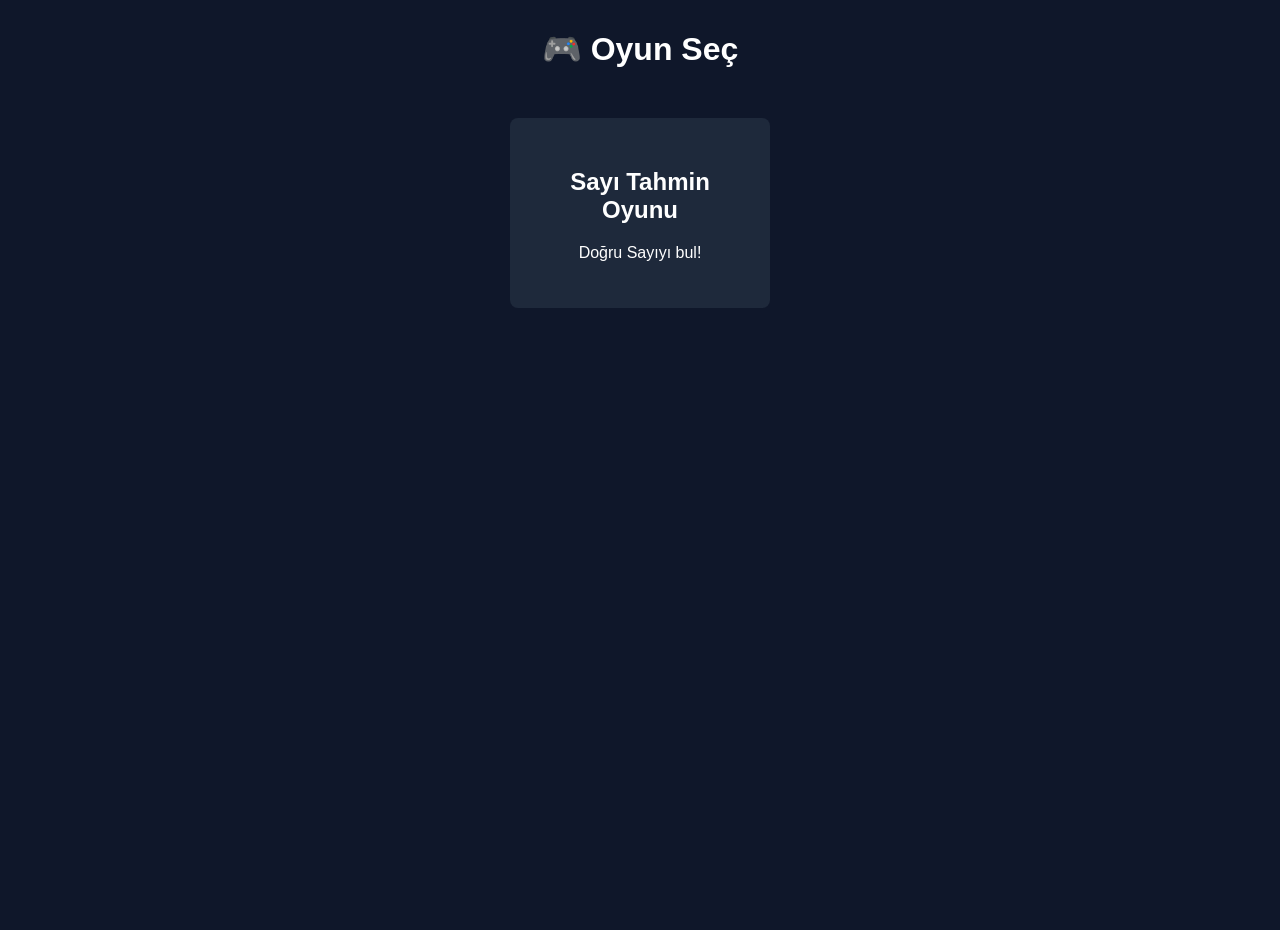
<file: index.html>
<!DOCTYPE html>
<html lang="tr">
<head>
    <meta charset="UTF-8">
    <meta name="viewport" content="width=device-width, initial-scale=1.0">
    <title>Mini Game Hub</title>
    <link rel="stylesheet" href="style.css">
</head>
<body>

<h1>🎮 Oyun Seç</h1>

<div class="games">

    <a href="games/guess/guess.html" class="card">
        <h2>Sayı Tahmin Oyunu</h2>
        <p>Doğru Sayıyı bul!</p>
    </a>
</div>

<script>
    document.querySelectorAll(".card").forEach((card) => {
        card.addEventListener("click", (event) => {
            if (event.ctrlKey || event.metaKey || event.shiftKey || event.button !== 0) {
                return;
            }

            event.preventDefault();
            card.classList.add("launching");
            document.body.classList.add("is-launching");

            setTimeout(() => {
                window.location.href = card.href;
            }, 1100);
        });
    });
</script>

</body>
</html>
</file>
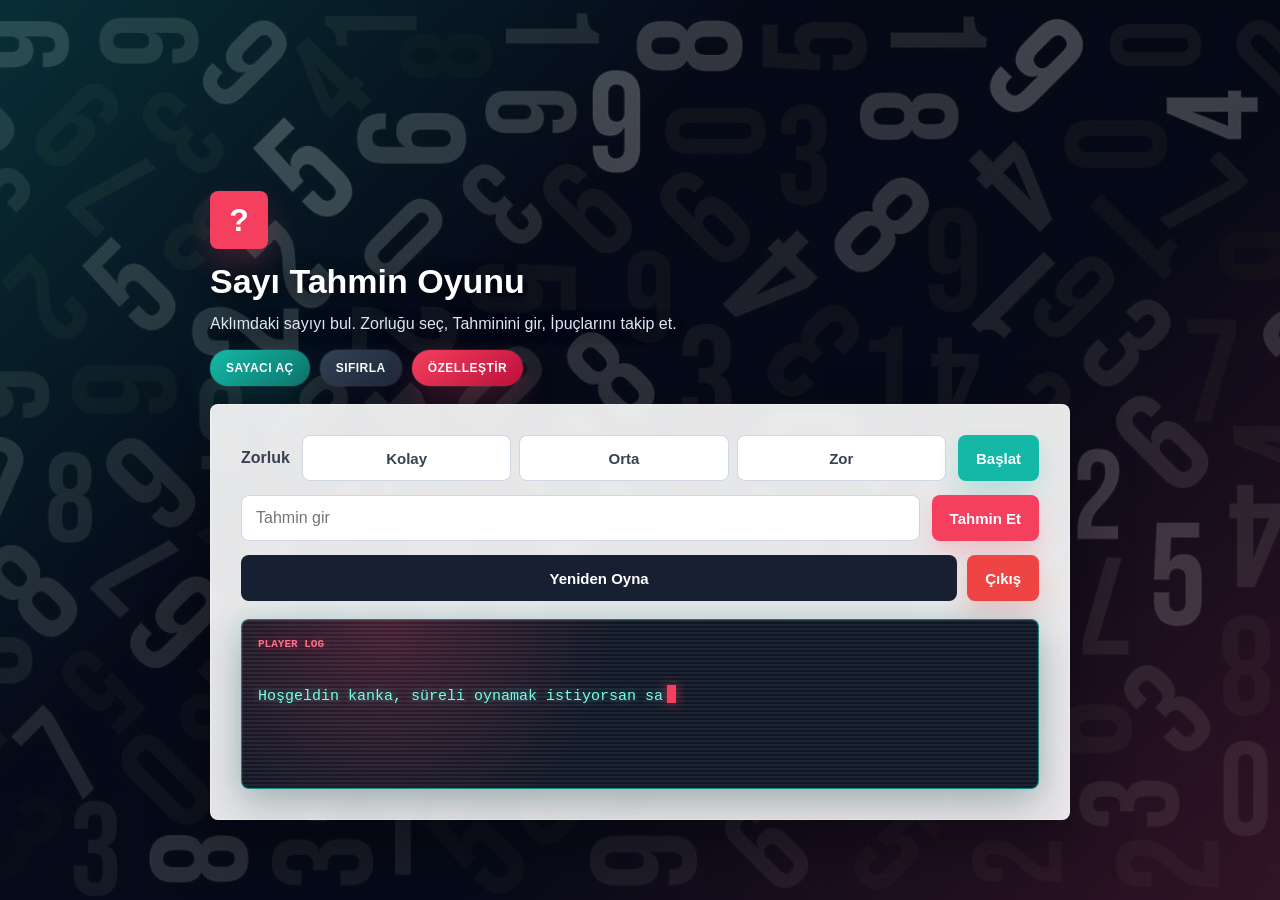
<file: games/guess/guess.html>
<!DOCTYPE html>
<html lang="tr">

<head>
    <meta charset="UTF-8">
    <meta name="viewport" content="width=device-width, initial-scale=1.0">
    <title>Sayı Tahmin Oyunu</title>
    <link rel="stylesheet" href="../../style.css">
</head>

<body class="guess-page">

<div class="countdown-widget" id="countdownWidget" aria-live="polite">
    <div class="countdown-content">
        <span class="countdown-label">Kalan Süre⏰</span>
        <strong class="countdown-time" id="countdownTime">00:00:00</strong>
    </div>
</div>

<main class="guess-game">
    <section class="guess-hero" aria-label="Sayı tahmin oyunu">
        <div class="number-badge">?</div>
        <h2>Sayı Tahmin Oyunu</h2>
        <p>Aklımdaki sayıyı bul. Zorluğu seç, Tahminini gir, İpuçlarını takip et.</p>
        <div class="countdown-actions">
            <button type="button" class="countdown-toggle" id="countdownToggle" aria-expanded="false">
                Sayacı Aç
            </button>
            <button type="button" class="countdown-toggle countdown-reset" id="countdownReset">
                Sıfırla
            </button>
            <button type="button" class="countdown-toggle countdown-customize" id="customizeToggle" aria-expanded="false">
                Özelleştir
            </button>
        </div>
    </section>

    <section class="custom-panel" id="customPanel" aria-label="Özel oyun ayarları" hidden>
        <div class="custom-grid">
            <label>
                <span>1'den kaça kadar olacağını seç</span>
                <input type="number" id="customMaxNumber" min="10" max="9999" value="100">
            </label>
            <label>
                <span>Süre (saniye)</span>
                <input type="number" id="customTimeLimit" min="0" max="3600" value="60">
            </label>
            <label>
                <span>İpucu Durumu</span>
                <select id="customHintMode">
                    <option value="always">Her yanlışta ver</option>
                    <option value="sometimes" selected>Ara sıra ver</option>
                    <option value="never">Verme</option>
                </select>
            </label>
        </div>
        <button class="btn btn-primary" type="button" id="applyCustomSettings">Özel Modu Seç</button>
    </section>

    <section class="game-panel">
        <div class="control-row">
            <span class="difficulty-label">Zorluk</span>
            <div class="difficulty-buttons" id="difficulty">
                <button class="difficulty-btn" type="button" data-difficulty="kolay" onclick="selectDifficulty(this)">Kolay</button>
                <button class="difficulty-btn" type="button" data-difficulty="orta" onclick="selectDifficulty(this)">Orta</button>
                <button class="difficulty-btn" type="button" data-difficulty="zor" onclick="selectDifficulty(this)">Zor</button>
            </div>
            <button class="btn btn-primary" onclick="startGame()">Başlat</button>
        </div>

        <div class="guess-row">
            <input type="number" id="guessInput" placeholder="Tahmin gir">
            <button class="btn btn-accent" onclick="checkGuess()">Tahmin Et</button>
        </div>

        <div class="panel-actions">
            <button class="btn btn-secondary" onclick="restartGame()">Yeniden Oyna</button>
            <a class="btn btn-exit" id="exitButton" href="../../index.html">Çıkış</a>
        </div>

        <pre id="output" class="game-output"></pre>
    </section>
</main>

<script src="game.js"></script>

</body>
</html>
</file>
<file: style.css>
* {
  box-sizing: border-box;
}

body {
  min-height: 100vh;
  margin: 0;
  overflow-x: hidden;
  font-family: Arial, sans-serif;
  background: #0f172a;
  color: white;
  text-align: center;
}

body.is-launching,
body.is-exiting {
  overflow: hidden;
}

body.is-launching::before,
body.is-exiting::before {
  content: "";
  position: fixed;
  inset: 0;
  z-index: 20;
  background:
    radial-gradient(circle at center, rgba(20, 184, 166, 0.45), transparent 26%),
    radial-gradient(circle at center, rgba(244, 63, 94, 0.28), transparent 42%),
    rgba(15, 23, 42, 0.94);
  animation: launchScreen 1.15s ease forwards;
}

body.is-launching::after,
body.is-exiting::after {
  position: fixed;
  left: 50%;
  top: 50%;
  z-index: 21;
  width: max-content;
  max-width: calc(100% - 32px);
  color: #ffffff;
  font-size: 24px;
  font-weight: 900;
  letter-spacing: 0;
  text-align: center;
  white-space: nowrap;
  text-shadow:
    0 0 12px rgba(20, 184, 166, 0.9),
    0 0 24px rgba(244, 63, 94, 0.75);
  transform: translate(-50%, -50%) scale(0.75);
  animation: launchText 1.15s ease forwards;
}

body.is-launching::after {
  content: "Oyun Başlıyor";
}

body.is-exiting::after {
  content: "Oyundan Çıkılıyor";
}

h1 {
  margin-top: 30px;
  padding: 0 18px;
  line-height: 1.2;
}

.countdown-widget {
  position: fixed;
  top: 18px;
  right: 18px;
  z-index: 15;
  display: flex;
  flex-direction: column;
  align-items: flex-end;
  gap: 8px;
}

.countdown-toggle {
  border: 0;
  border-radius: 999px;
  padding: 10px 14px;
  background: rgba(15, 23, 42, 0.92);
  color: #ffffff;
  font-size: 13px;
  font-weight: 700;
  cursor: pointer;
  box-shadow: 0 10px 24px rgba(0, 0, 0, 0.22);
  transition: transform 0.18s ease, background 0.18s ease;
}

.countdown-toggle:hover {
  transform: translateY(-1px);
  background: rgba(30, 41, 59, 0.96);
}

.countdown-content {
  min-width: 170px;
  padding: 12px 14px;
  overflow: hidden;
  border: 1px solid rgba(255, 255, 255, 0.16);
  border-radius: 14px;
  background: rgba(15, 23, 42, 0.88);
  backdrop-filter: blur(10px);
  box-shadow: 0 16px 34px rgba(0, 0, 0, 0.24);
  text-align: right;
  opacity: 1;
  transform: translateY(0) scale(1);
  transform-origin: bottom left;
  max-height: 180px;
  transition:
    opacity 0.24s ease,
    transform 0.24s ease,
    max-height 0.24s ease,
    padding 0.24s ease,
    border-color 0.24s ease;
}

.countdown-widget:not(.is-open) .countdown-content {
  opacity: 0;
  transform: translateY(-8px) scale(0.96);
  max-height: 0;
  padding-top: 0;
  padding-bottom: 0;
  border-color: rgba(255, 255, 255, 0);
  pointer-events: none;
}

.countdown-label {
  display: block;
  margin-bottom: 4px;
  color: #cbd5e1;
  font-size: 12px;
  font-weight: 700;
  letter-spacing: 0.04em;
  text-transform: uppercase;
}

.countdown-time {
  display: block;
  color: #ffffff;
  font-size: 28px;
  line-height: 1;
  text-shadow: 0 0 16px rgba(20, 184, 166, 0.34);
}

.guess-page .countdown-widget {
  position: static;
  width: min(860px, 100%);
  margin: 0 0 14px;
  padding: 0 18px;
  align-items: stretch;
  transition: transform 0.24s ease;
}

.guess-page .countdown-content {
  position: relative;
  min-width: 0;
  padding: 18px 22px;
  border: 1px solid rgba(255, 255, 255, 0.26);
  border-radius: 22px;
  background:
    linear-gradient(135deg, rgba(15, 23, 42, 0.9), rgba(15, 23, 42, 0.72)),
    radial-gradient(circle at top left, rgba(20, 184, 166, 0.22), transparent 42%);
  box-shadow:
    0 24px 48px rgba(8, 13, 28, 0.28),
    inset 0 1px 0 rgba(255, 255, 255, 0.08);
  text-align: left;
}

.guess-page .countdown-content::before {
  content: "";
  position: absolute;
  inset: 0;
  border-radius: inherit;
  background: linear-gradient(90deg, rgba(20, 184, 166, 0.18), rgba(244, 63, 94, 0.08));
  opacity: 0.9;
  pointer-events: none;
}

.guess-page .countdown-toggle {
  display: inline-flex;
  align-items: center;
  justify-content: center;
  margin-top: 14px;
  padding: 11px 16px;
  background: linear-gradient(135deg, #14b8a6, #0f766e);
  color: #f8fafc;
  font-size: 12px;
  font-weight: 800;
  letter-spacing: 0.04em;
  text-transform: uppercase;
  box-shadow:
    0 16px 32px rgba(15, 118, 110, 0.28),
    0 0 0 1px rgba(255, 255, 255, 0.08);
  transition:
    transform 0.18s ease,
    background 0.18s ease,
    box-shadow 0.18s ease,
    margin 0.24s ease;
}

.guess-page .countdown-toggle:hover {
  background: linear-gradient(135deg, #1ac7b4, #0f8b81);
  box-shadow:
    0 18px 34px rgba(15, 118, 110, 0.34),
    0 0 0 1px rgba(255, 255, 255, 0.12);
}

.guess-page .countdown-toggle.is-locked {
  position: relative;
}

.guess-page .countdown-toggle.is-locked::after {
  content: "🔒";
  position: absolute;
  top: -8px;
  right: -8px;
  display: grid;
  place-items: center;
  width: 22px;
  height: 22px;
  border-radius: 999px;
  background: #0f172a;
  box-shadow: 0 8px 18px rgba(15, 23, 42, 0.28);
  font-size: 12px;
  animation: lockPop 0.26s ease;
}

.guess-page .countdown-toggle.is-unlocking::after {
  content: "🔒";
  position: absolute;
  top: -8px;
  right: -8px;
  display: grid;
  place-items: center;
  width: 22px;
  height: 22px;
  border-radius: 999px;
  background: #0f172a;
  box-shadow: 0 8px 18px rgba(15, 23, 42, 0.28);
  font-size: 12px;
  pointer-events: none;
  animation: lockFadeOut 0.24s ease forwards;
}

@keyframes lockPop {
  0% {
    opacity: 0;
    transform: scale(0.4) rotate(-18deg);
  }

  65% {
    opacity: 1;
    transform: scale(1.12) rotate(6deg);
  }

  100% {
    opacity: 1;
    transform: scale(1) rotate(0deg);
  }
}

@keyframes lockFadeOut {
  0% {
    opacity: 1;
    transform: scale(1) rotate(0deg);
  }

  100% {
    opacity: 0;
    transform: scale(0.45) rotate(18deg);
  }
}

.countdown-actions {
  display: flex;
  flex-wrap: wrap;
  gap: 10px;
}

.guess-page .countdown-reset {
  background: linear-gradient(135deg, #334155, #1e293b);
  box-shadow:
    0 16px 32px rgba(15, 23, 42, 0.24),
    0 0 0 1px rgba(255, 255, 255, 0.08);
}

.guess-page .countdown-reset:hover {
  background: linear-gradient(135deg, #475569, #273449);
}

.guess-page .countdown-customize {
  background: linear-gradient(135deg, #f43f5e, #be123c);
  box-shadow:
    0 16px 32px rgba(244, 63, 94, 0.24),
    0 0 0 1px rgba(255, 255, 255, 0.08);
}

.guess-page .countdown-customize:hover {
  background: linear-gradient(135deg, #fb5270, #d61b48);
}

.guess-page .countdown-widget:not(.is-open) {
  transform: translateY(-2px);
}

.guess-page .countdown-widget:not(.is-open) .countdown-toggle {
  padding-inline: 18px;
  box-shadow:
    0 18px 34px rgba(8, 13, 28, 0.24),
    0 0 0 1px rgba(255, 255, 255, 0.1);
}

.guess-page .countdown-label,
.guess-page .countdown-time {
  position: relative;
  z-index: 1;
}

.guess-page .countdown-label {
  margin-bottom: 10px;
  color: #d9f6f2;
  font-size: 11px;
  letter-spacing: 0.18em;
}

.guess-page .countdown-time {
  font-size: clamp(30px, 5vw, 40px);
  font-weight: 900;
  letter-spacing: 0.04em;
  text-shadow:
    0 0 24px rgba(20, 184, 166, 0.28),
    0 8px 22px rgba(0, 0, 0, 0.24);
}


.games {
  display: flex;
  flex-wrap: wrap;
  justify-content: center;
  gap: 18px;
  margin-top: 50px;
  padding: 0 18px 32px;
}

.card {
  position: relative;
  overflow: hidden;
  background: #1e293b;
  padding: 30px;
  border-radius: 8px;
  text-decoration: none;
  color: white;
  width: min(260px, 100%);
  transition: 0.3s;
}

.card h2,
.card p {
  overflow-wrap: anywhere;
}

.card::before {
  content: "";
  position: absolute;
  inset: -40%;
  background: linear-gradient(120deg, transparent 35%, rgba(255, 255, 255, 0.42), transparent 65%);
  opacity: 0;
  transform: translateX(-80%) rotate(12deg);
}

.card:hover {
  transform: scale(1.1);
  background: #334155;
}

.card.launching {
  pointer-events: none;
  animation: cardLaunch 1.15s ease forwards;
}

.card.launching::before {
  opacity: 1;
  animation: cardShine 0.78s ease forwards;
}

@keyframes cardShine {
  to {
    transform: translateX(80%) rotate(12deg);
  }
}

@keyframes cardLaunch {
  45% {
    transform: scale(1.12) rotate(-1deg);
    box-shadow:
      0 0 0 8px rgba(20, 184, 166, 0.14),
      0 0 38px rgba(20, 184, 166, 0.45);
  }

  100% {
    transform: scale(0.92);
    opacity: 0;
  }
}

@keyframes launchScreen {
  from {
    clip-path: circle(0% at 50% 50%);
    opacity: 0.2;
  }

  to {
    clip-path: circle(150% at 50% 50%);
    opacity: 1;
  }
}

@keyframes launchText {
  40% {
    transform: translate(-50%, -50%) scale(1.08);
  }

  100% {
    transform: translate(-50%, -50%) scale(1);
  }
}

.guess-page {
  min-height: 100vh;
  display: grid;
  place-items: center;
  padding: 32px 18px;
  box-sizing: border-box;
  background:
    linear-gradient(135deg, rgba(20, 184, 166, 0.22), transparent 36%),
    linear-gradient(315deg, rgba(244, 63, 94, 0.18), transparent 38%),
    linear-gradient(rgba(8, 13, 28, 0.62), rgba(8, 13, 28, 0.78)),
    url("images/ssarkaplan.png") center / cover no-repeat fixed;
  color: #f8fafc;
  text-align: left;
}

.guess-game {
  width: min(860px, 100%);
  min-width: 0;
}

.guess-hero {
  margin-bottom: 18px;
}

.number-badge {
  width: 58px;
  height: 58px;
  display: grid;
  place-items: center;
  margin-bottom: 14px;
  border-radius: 8px;
  background: #f43f5e;
  color: #ffffff;
  font-size: 32px;
  font-weight: 800;
  box-shadow: 0 14px 32px rgba(244, 63, 94, 0.24);
}

.guess-hero h2 {
  margin: 0;
  font-size: 34px;
  line-height: 1.1;
  color: #ffffff;
  text-shadow: 0 4px 18px rgba(0, 0, 0, 0.55);
}

.guess-hero p {
  max-width: 560px;
  margin: 10px 0 0;
  color: #dce7f3;
  line-height: 1.6;
  text-shadow: 0 3px 14px rgba(0, 0, 0, 0.5);
}

.game-panel {
  width: 100%;
  padding: 30px;
  border: 1px solid rgba(255, 255, 255, 0.34);
  border-radius: 8px;
  background: rgba(255, 255, 255, 0.9);
  box-shadow: 0 24px 60px rgba(0, 0, 0, 0.34);
  backdrop-filter: blur(8px);
}

.custom-panel {
  width: 100%;
  margin: 0 0 18px;
  padding: 22px;
  border: 1px solid rgba(255, 255, 255, 0.34);
  border-radius: 8px;
  background: rgba(255, 255, 255, 0.92);
  box-shadow: 0 18px 42px rgba(0, 0, 0, 0.26);
  color: #172033;
}

.custom-panel[hidden] {
  display: none;
}

.custom-panel.is-entering {
  animation: customPanelIn 0.78s cubic-bezier(0.16, 1, 0.3, 1) both;
}

.custom-panel.is-leaving {
  animation: customPanelOut 0.26s ease both;
}

@keyframes customPanelIn {
  from {
    opacity: 0;
    transform: translateY(22px) scale(0.98);
    box-shadow:
      0 0 0 rgba(20, 184, 166, 0),
      0 0 0 rgba(244, 63, 94, 0);
  }

  65% {
    opacity: 1;
    transform: translateY(0) scale(1);
    box-shadow:
      0 22px 48px rgba(0, 0, 0, 0.28),
      0 0 28px rgba(20, 184, 166, 0.16);
  }

  to {
    opacity: 1;
    transform: translateY(0) scale(1);
  }
}

@keyframes customPanelOut {
  from {
    opacity: 1;
    transform: translateY(0) scale(1);
  }

  to {
    opacity: 0;
    transform: translateY(16px) scale(0.96);
  }
}

.custom-grid {
  display: grid;
  grid-template-columns: repeat(3, minmax(0, 1fr));
  gap: 12px;
  margin-bottom: 14px;
}

.custom-grid label {
  display: grid;
  gap: 7px;
  min-width: 0;
  color: #384152;
  font-size: 13px;
  font-weight: 800;
}

.custom-grid input,
.custom-grid select {
  width: 100%;
  min-height: 44px;
  border: 1px solid #cfd7e3;
  border-radius: 8px;
  background: #ffffff;
  color: #172033;
  font-size: 15px;
  outline: none;
}

.custom-grid input {
  padding: 0 12px;
}

.custom-grid select {
  padding: 0 10px;
}

.custom-grid input:focus,
.custom-grid select:focus {
  border-color: #14b8a6;
  box-shadow: 0 0 0 4px rgba(20, 184, 166, 0.18);
}

.control-row,
.guess-row {
  display: grid;
  grid-template-columns: auto minmax(0, 1fr) auto;
  gap: 12px;
  align-items: center;
  margin-bottom: 14px;
  min-width: 0;
}

.guess-row {
  grid-template-columns: minmax(0, 1fr) auto;
}

.difficulty-label {
  color: #384152;
  font-weight: 700;
}

#guessInput {
  min-height: 46px;
  box-sizing: border-box;
  border: 1px solid #cfd7e3;
  border-radius: 8px;
  background: #ffffff;
  color: #172033;
  font-size: 16px;
  outline: none;
}

.difficulty-buttons {
  display: grid;
  grid-template-columns: repeat(3, minmax(0, 1fr));
  gap: 8px;
  min-width: 0;
}

#guessInput {
  width: 100%;
  padding: 0 14px;
}

#guessInput:focus {
  border-color: #14b8a6;
  box-shadow: 0 0 0 4px rgba(20, 184, 166, 0.18);
}

.difficulty-btn {
  min-height: 46px;
  border: 1px solid #cfd7e3;
  border-radius: 8px;
  background: #ffffff;
  color: #384152;
  font-size: 15px;
  font-weight: 800;
  cursor: pointer;
  transition: background 0.18s ease, border-color 0.18s ease, color 0.18s ease, transform 0.18s ease, box-shadow 0.18s ease;
}

.difficulty-btn:hover,
.difficulty-btn.active {
  border-color: #14b8a6;
  background: #14b8a6;
  color: #ffffff;
  box-shadow: 0 10px 22px rgba(20, 184, 166, 0.22);
}

.difficulty-btn[data-difficulty="zor"].active {
  border-color: #ef4444;
  background: #ef4444;
  color: #ffffff;
  box-shadow: 0 10px 22px rgba(239, 68, 68, 0.28);
}

.difficulty-btn:hover {
  transform: translateY(-1px);
}

.difficulty-btn.is-locked,
.difficulty-btn.is-unlocking {
  position: relative;
}

.difficulty-btn.is-locked::after,
.difficulty-btn.is-unlocking::after {
  content: "🔒";
  position: absolute;
  top: -8px;
  right: -8px;
  display: grid;
  place-items: center;
  width: 22px;
  height: 22px;
  border-radius: 999px;
  background: #0f172a;
  box-shadow: 0 8px 18px rgba(15, 23, 42, 0.28);
  font-size: 12px;
  pointer-events: none;
}

.difficulty-btn.is-locked::after {
  animation: lockPop 0.26s ease;
}

.difficulty-btn.is-unlocking::after {
  animation: lockFadeOut 0.24s ease forwards;
}

.btn {
  display: inline-grid;
  place-items: center;
  box-sizing: border-box;
  min-height: 46px;
  border: 0;
  border-radius: 8px;
  padding: 0 18px;
  color: #ffffff;
  font-size: 15px;
  font-weight: 800;
  cursor: pointer;
  text-decoration: none;
  white-space: nowrap;
  transition: transform 0.18s ease, box-shadow 0.18s ease, background 0.18s ease;
}

.btn:hover {
  transform: translateY(-1px);
}

.btn:active {
  transform: translateY(0);
}

.btn-primary {
  background: #14b8a6;
  box-shadow: 0 12px 24px rgba(20, 184, 166, 0.22);
}

.btn-primary:hover {
  background: #0f9f90;
}

.btn-accent {
  background: #f43f5e;
  box-shadow: 0 12px 24px rgba(244, 63, 94, 0.22);
}

.btn-accent:hover {
  background: #dd2d4d;
}

.btn-secondary {
  background: #172033;
}

.btn-secondary:hover {
  background: #263247;
}

.panel-actions {
  display: grid;
  grid-template-columns: 1fr auto;
  gap: 10px;
  margin-top: 2px;
}

.btn-exit {
  background: #ef4444;
  box-shadow: 0 12px 24px rgba(239, 68, 68, 0.22);
}

.btn-exit:hover {
  background: #dc2626;
}

.btn-exit.exiting {
  pointer-events: none;
  animation: cardLaunch 1.15s ease forwards;
}

.game-output {
  position: relative;
  min-height: 170px;
  margin: 18px 0 0;
  padding: 16px;
  overflow-x: auto;
  overflow-wrap: anywhere;
  border: 1px solid rgba(20, 184, 166, 0.65);
  border-radius: 8px;
  background:
    linear-gradient(rgba(255, 255, 255, 0.05) 50%, rgba(0, 0, 0, 0.08) 50%),
    radial-gradient(circle at 18% 0%, rgba(244, 63, 94, 0.24), transparent 34%),
    #101827;
  background-size: 100% 4px, auto, auto;
  color: #76ffe7;
  font-family: Consolas, "Courier New", monospace;
  font-size: 15px;
  line-height: 1.55;
  white-space: pre-wrap;
  text-shadow: 0 0 8px rgba(118, 255, 231, 0.48);
  box-shadow:
    inset 0 0 0 1px rgba(255, 255, 255, 0.05),
    0 18px 42px rgba(16, 24, 39, 0.24),
    0 0 24px rgba(20, 184, 166, 0.18);
  animation: outputGlow 1.7s ease-in-out infinite alternate;
}

.game-output::before {
  content: "PLAYER LOG";
  display: block;
  margin-bottom: 8px;
  color: #ff6f8b;
  font-size: 11px;
  font-weight: 800;
  letter-spacing: 0;
  text-shadow: 0 0 10px rgba(244, 63, 94, 0.5);
}

.game-output.danger-output {
  border-color: rgba(239, 68, 68, 0.82);
  color: #ff8a8a;
  text-shadow:
    0 0 8px rgba(239, 68, 68, 0.78),
    0 0 18px rgba(127, 29, 29, 0.72);
  box-shadow:
    inset 0 0 0 1px rgba(255, 255, 255, 0.04),
    0 18px 42px rgba(16, 24, 39, 0.28),
    0 0 30px rgba(239, 68, 68, 0.28);
}

.game-output.danger-output::before {
  color: #ff4242;
  text-shadow: 0 0 12px rgba(239, 68, 68, 0.85);
}

.game-output.is-typing::after {
  content: "";
  display: inline-block;
  width: 9px;
  height: 1.2em;
  margin-left: 4px;
  vertical-align: -0.2em;
  background: #f43f5e;
  box-shadow: 0 0 12px rgba(244, 63, 94, 0.7);
  animation: cursorBlink 0.7s steps(2, start) infinite;
}

@keyframes outputGlow {
  from {
    border-color: rgba(20, 184, 166, 0.48);
    box-shadow:
      inset 0 0 0 1px rgba(255, 255, 255, 0.04),
      0 18px 42px rgba(16, 24, 39, 0.22),
      0 0 18px rgba(20, 184, 166, 0.14);
  }

  to {
    border-color: rgba(244, 63, 94, 0.62);
    box-shadow:
      inset 0 0 0 1px rgba(255, 255, 255, 0.08),
      0 18px 42px rgba(16, 24, 39, 0.28),
      0 0 30px rgba(244, 63, 94, 0.2);
  }
}

@keyframes cursorBlink {
  50% {
    opacity: 0;
  }
}

@media (max-width: 760px) {
  .countdown-widget {
    top: 14px;
    right: 14px;
  }

  .countdown-content {
    min-width: 154px;
  }

  .countdown-time {
    font-size: 24px;
  }

  .guess-page .countdown-widget {
    padding: 0 14px;
    margin-bottom: 12px;
  }

  .guess-page .countdown-content {
    padding: 16px 18px;
    border-radius: 18px;
  }

  body.is-launching::after,
  body.is-exiting::after {
    width: min(320px, calc(100% - 32px));
    font-size: 22px;
    line-height: 1.2;
    white-space: normal;
  }

  h1 {
    margin-top: 24px;
    font-size: 30px;
  }

  .games {
    margin-top: 34px;
  }

  .card {
    padding: 28px 24px;
  }

  .card:hover {
    transform: scale(1.04);
  }

  .guess-page {
    align-items: start;
    padding: 24px 14px;
    background:
      linear-gradient(135deg, rgba(20, 184, 166, 0.22), transparent 36%),
      linear-gradient(315deg, rgba(244, 63, 94, 0.18), transparent 38%),
      linear-gradient(rgba(8, 13, 28, 0.62), rgba(8, 13, 28, 0.78)),
      url("images/ssarkaplan.png") center / cover no-repeat;
  }

  .number-badge {
    width: 52px;
    height: 52px;
    font-size: 28px;
  }

  .guess-hero p {
    max-width: none;
  }
}

@media (max-width: 560px) {
  .countdown-widget {
    left: 12px;
    right: 12px;
    align-items: stretch;
  }

  .countdown-toggle,
  .countdown-content {
    width: 100%;
  }

  .countdown-content {
    text-align: center;
  }

  .guess-page .countdown-widget {
    padding: 0 12px;
  }

  .guess-page .countdown-toggle {
    margin-top: 12px;
  }

  .guess-page .countdown-content {
    text-align: center;
    padding: 18px 16px 16px;
  }

  .guess-page {
    padding: 18px 12px;
  }

  .guess-hero h2 {
    font-size: 28px;
  }

  .game-panel {
    padding: 14px;
  }

  .custom-panel {
    padding: 14px;
  }

  .custom-grid {
    grid-template-columns: 1fr;
  }

  .control-row,
  .guess-row {
    grid-template-columns: 1fr;
  }

  .btn {
    width: 100%;
  }

  .panel-actions {
    grid-template-columns: 1fr;
  }

  .difficulty-buttons {
    grid-template-columns: 1fr;
    padding-bottom: 12px;
    border-bottom: 2px solid rgba(56, 65, 82, 0.28);
  }

  .difficulty-btn,
  #guessInput,
  .btn {
    min-height: 48px;
  }

  .game-output {
    min-height: 150px;
    font-size: 14px;
  }
}

@media (max-width: 380px) {
  h1 {
    font-size: 26px;
  }

  .card {
    padding: 24px 18px;
  }

  .card h2 {
    font-size: 22px;
  }

  .guess-hero h2 {
    font-size: 25px;
  }

  .guess-hero p,
  .difficulty-label,
  .difficulty-btn,
  #guessInput,
  .btn {
    font-size: 14px;
  }
}
</file>
